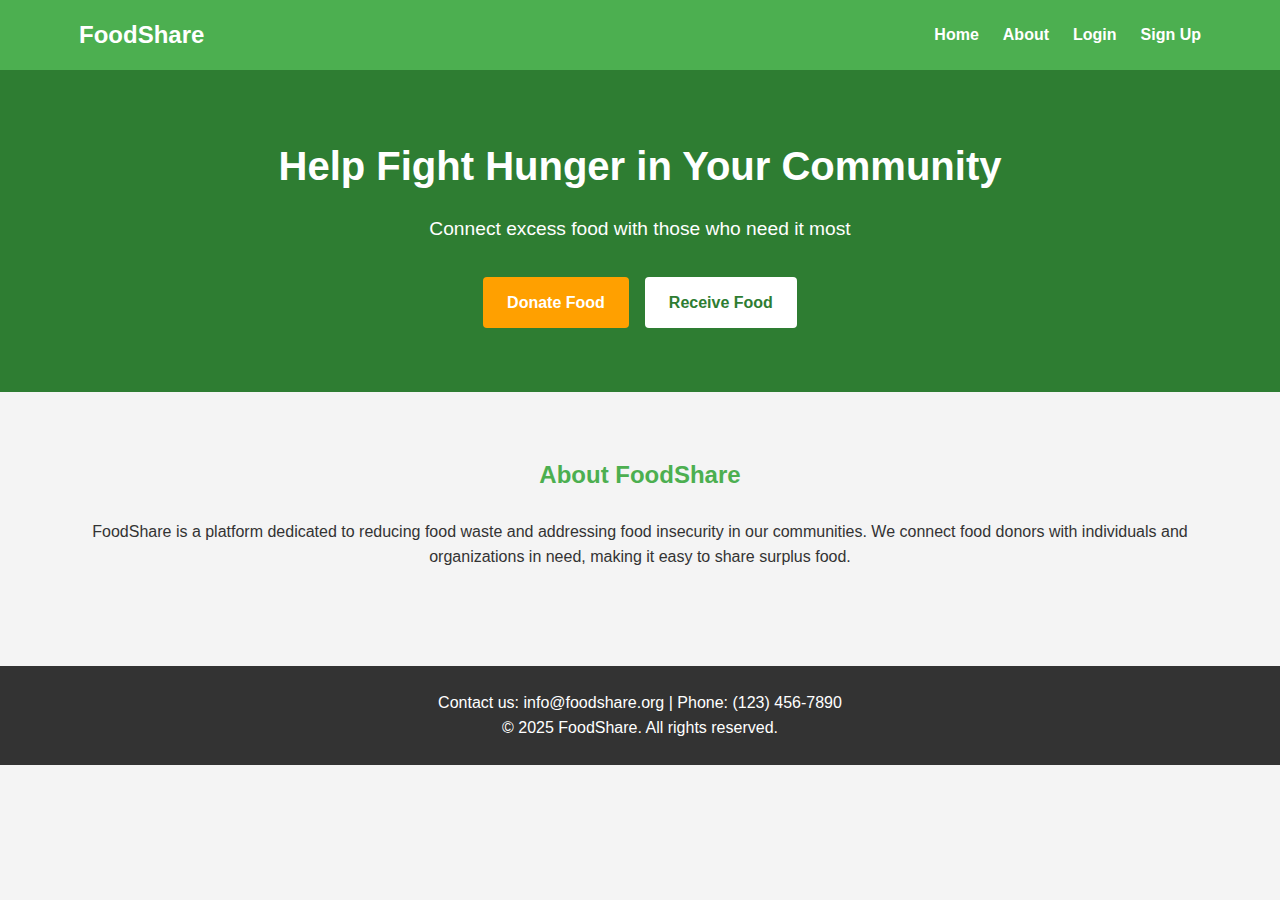
<file: project/index.html>
<!DOCTYPE html>
<html lang="en">
<head>
    <meta charset="UTF-8">
    <meta name="viewport" content="width=device-width, initial-scale=1.0">
    <title>Food Donation Management System</title>
    <link rel="stylesheet" href="styles.css">
</head>
<body>
    <!-- Navigation -->
    <nav>
        <div class="container nav-container">
            <div class="logo">FoodShare</div>
            <ul class="nav-links">
                <li><a href="index.html">Home</a></li>
                <li><a href="#about">About</a></li>
                <li><a href="login.html">Login</a></li>
                <li><a href="signup.html">Sign Up</a></li>
            </ul>
        </div>
    </nav>

    <!-- Hero Section -->
    <section class="hero">
        <div class="container">
            <h1>Help Fight Hunger in Your Community</h1>
            <p>Connect excess food with those who need it most</p>
            <div class="btn-container">
                <a href="signup.html" class="btn">Donate Food</a>
                <a href="signup.html" class="btn btn-secondary">Receive Food</a>
            </div>
        </div>
    </section>

    <!-- About Section -->
    <section id="about" class="about">
        <div class="container">
            <h2>About FoodShare</h2>
            <p>FoodShare is a platform dedicated to reducing food waste and addressing food insecurity in our communities. We connect food donors with individuals and organizations in need, making it easy to share surplus food.</p>
        </div>
    </section>

    <!-- Footer -->
    <footer>
        <div class="container">
            <p>Contact us: info@foodshare.org | Phone: (123) 456-7890</p>
            <p>&copy; 2025 FoodShare. All rights reserved.</p>
        </div>
    </footer>
</body>
</html>
</file>
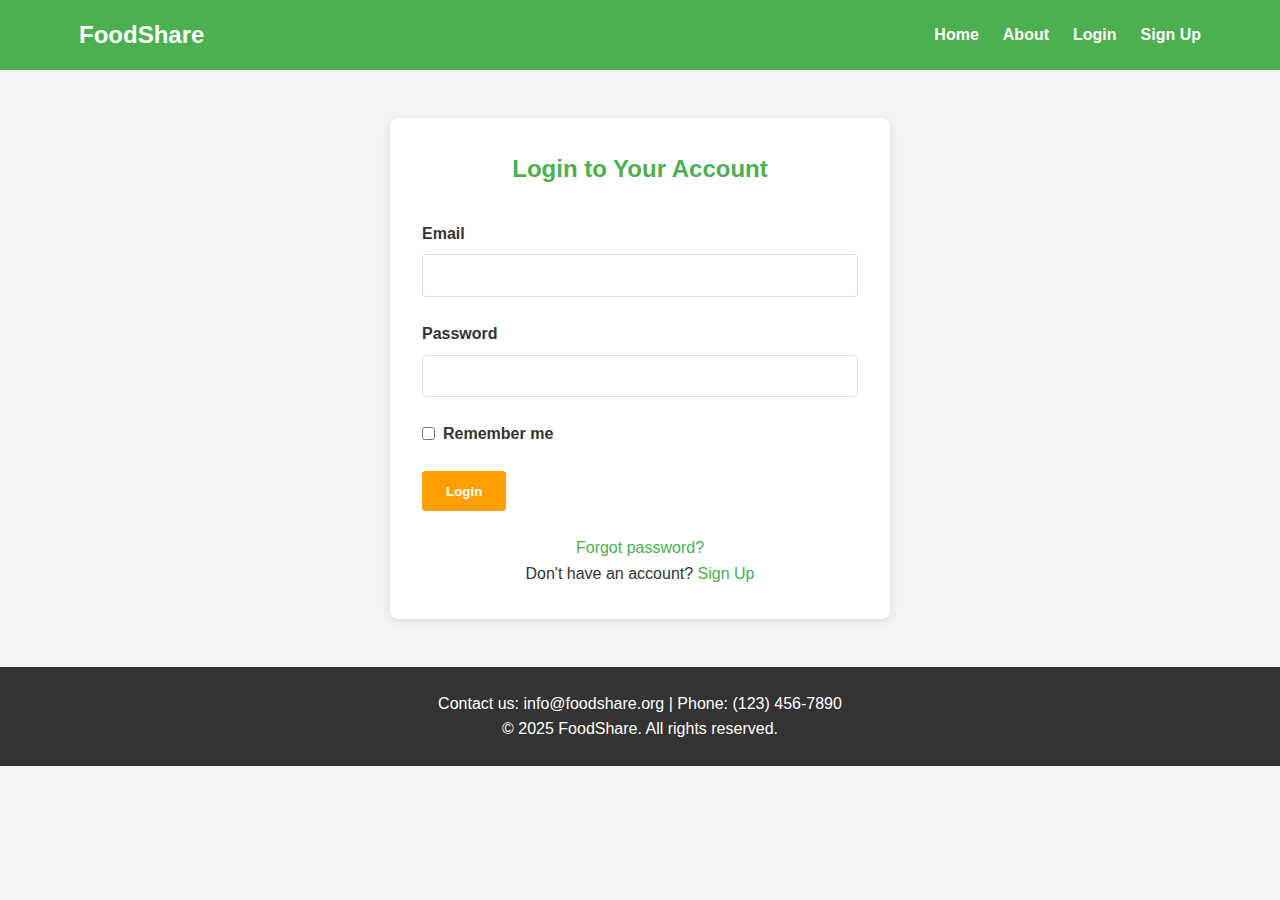
<file: project/donor-dashboard.html>
<!DOCTYPE html>
<html lang="en">
<head>
    <meta charset="UTF-8">
    <meta name="viewport" content="width=device-width, initial-scale=1.0">
    <title>Donor Dashboard - Food Donation Management System</title>
    <link rel="stylesheet" href="styles.css">
</head>
<body>
    <!-- Navigation -->
    <nav>
        <div class="container nav-container">
            <div class="logo">FoodShare</div>
            <ul class="nav-links">
                <li><a href="index.html">Home</a></li>
                <li><a href="index.html#about">About</a></li>
                <li><a href="#" id="logout-link">Logout</a></li>
            </ul>
        </div>
    </nav>

    <!-- Dashboard -->
    <div class="container dashboard">
        <div class="dashboard-header">
            <h2 class="dashboard-title">Donor Dashboard</h2>
            <span id="donor-name">Welcome</span>
        </div>
        
        <!-- Donation Form -->
        <div class="form-container">
            <h3 class="form-title">Donate Food</h3>
            
            <form id="donation-form">
                <div class="form-group">
                    <label for="food-name">Food Item</label>
                    <input type="text" id="food-name" required>
                </div>
                
                <div class="form-group">
                    <label for="quantity">Quantity</label>
                    <input type="text" id="quantity" required>
                </div>
                
                <div class="form-group">
                    <label for="pickup-address">Pickup Address</label>
                    <textarea id="pickup-address" rows="3" required></textarea>
                </div>
                
                <button type="submit" class="btn">Submit Donation</button>
            </form>
        </div>
        
        <!-- Donations List -->
        <div class="donations-list">
            <h3>Your Donations</h3>
            <div id="donations-container"></div>
        </div>
    </div>

    <!-- Footer -->
    <footer>
        <div class="container">
            <p>Contact us: info@foodshare.org | Phone: (123) 456-7890</p>
            <p>&copy; 2025 FoodShare. All rights reserved.</p>
        </div>
    </footer>

    <script src="donor-dashboard.js"></script>
</body>
</html>
</file>
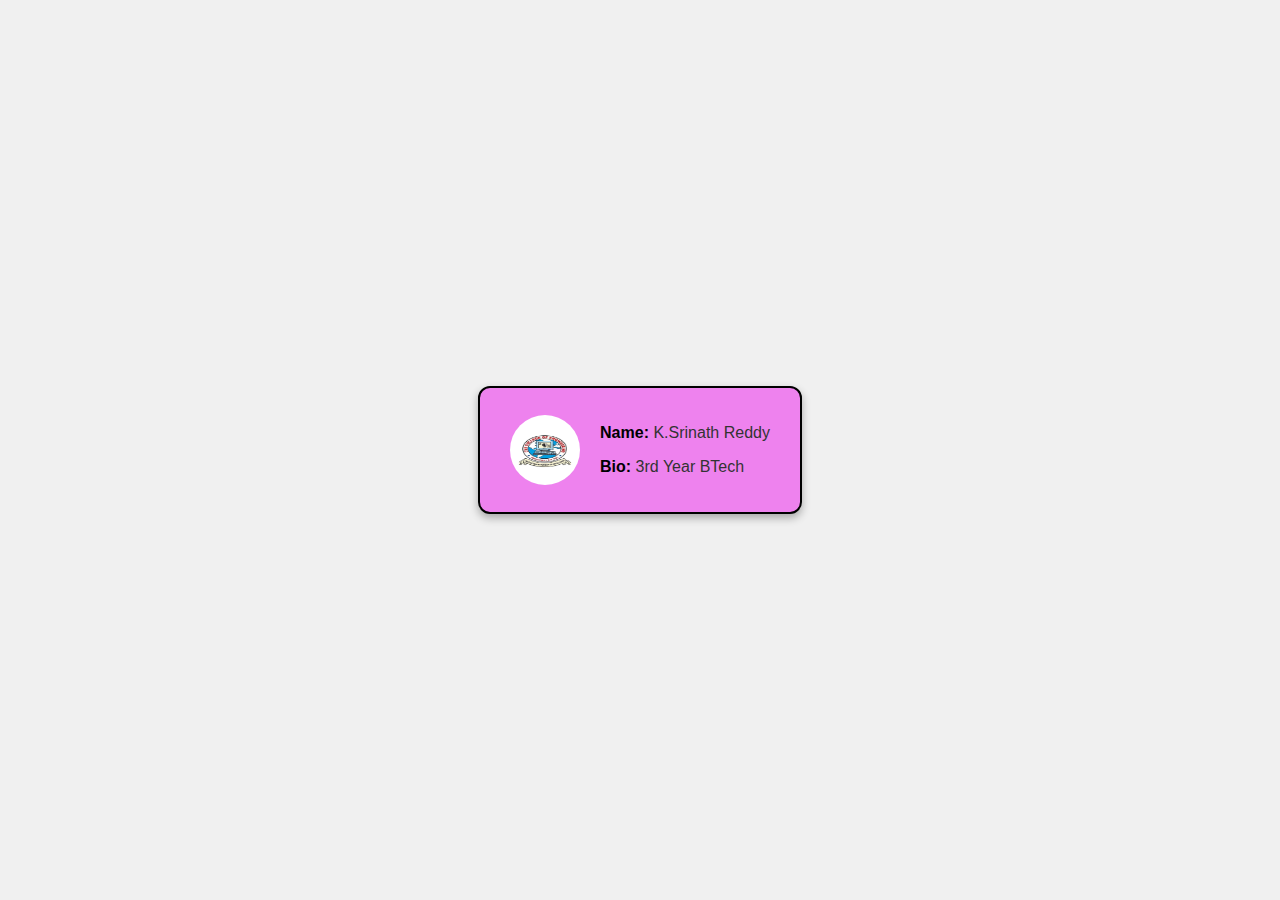
<file: project/log.html>
<!DOCTYPE html>
<html lang="en">
<head>
    <meta charset="UTF-8">
    <title>Profile Card</title>
    <style>
        body {
            background-color: #f0f0f0;
            display: flex;
            justify-content: center;
            align-items: center;
            height: 100vh;
            margin: 0;
        }

        .card {
            display: flex;
            align-items: center;
            background-color: violet;
            padding: 20px 30px;
            border-radius: 12px;
            box-shadow: 0 4px 8px rgba(0, 0, 0, 0.3);
            border: 2px solid black;
        }

        .card img {
            width: 70px;
            height: 70px;
            border-radius: 50%;
            margin-right: 20px;
        }

        .card-content {
            font-family: Arial, sans-serif;
            color: #333;
        }

        .card-content b {
            color: #000;
        }
    </style>
</head>
<body>
    <div class="card">
        <img src="1.jpg" alt="College Logo">
        <div class="card-content">
            <p><b>Name:</b> K.Srinath Reddy</p>
            <p><b>Bio:</b> 3rd Year BTech</p>
        </div>
    </div>
</body>
</html>
</file>
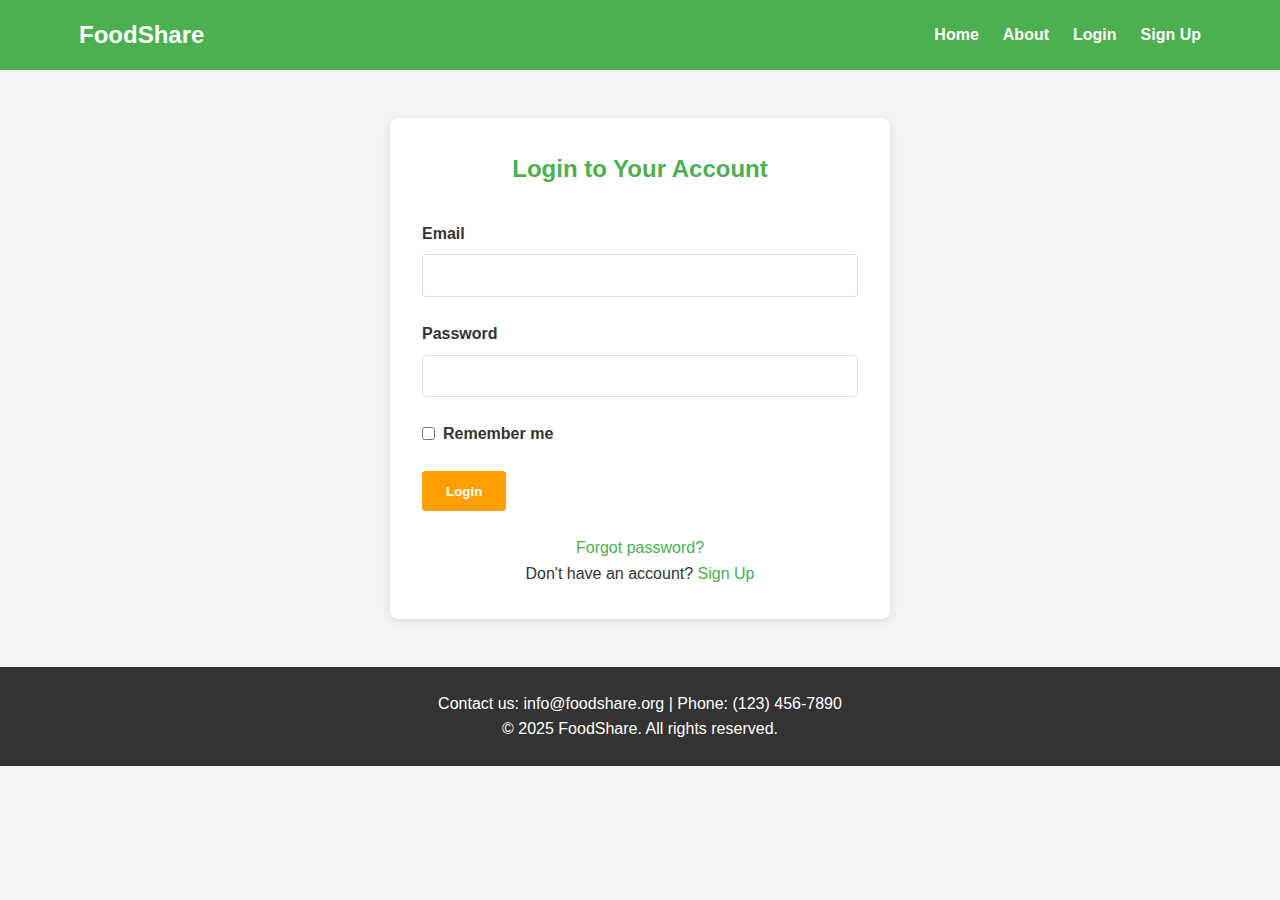
<file: project/login.html>
<!DOCTYPE html>
<html lang="en">
<head>
    <meta charset="UTF-8">
    <meta name="viewport" content="width=device-width, initial-scale=1.0">
    <title>Login - Food Donation Management System</title>
    <link rel="stylesheet" href="styles.css">
</head>
<body>
    <!-- Navigation -->
    <nav>
        <div class="container nav-container">
            <div class="logo">FoodShare</div>
            <ul class="nav-links">
                <li><a href="index.html">Home</a></li>
                <li><a href="index.html#about">About</a></li>
                <li><a href="login.html">Login</a></li>
                <li><a href="signup.html">Sign Up</a></li>
            </ul>
        </div>
    </nav>

    <!-- Login Form -->
    <div class="form-container">
        <h2 class="form-title">Login to Your Account</h2>
        
        <form id="login-form">
            <div class="form-group">
                <label for="login-email">Email</label>
                <input type="email" id="login-email" required>
                <span class="error-message" id="login-email-error"></span>
            </div>
            
            <div class="form-group">
                <label for="login-password">Password</label>
                <input type="password" id="login-password" required>
                <span class="error-message" id="login-password-error"></span>
            </div>
            
            <div class="form-group checkbox-group">
                <input type="checkbox" id="remember-me">
                <label for="remember-me">Remember me</label>
            </div>
            
            <button type="submit" class="btn">Login</button>
            
            <p class="form-footer">
                <a href="#">Forgot password?</a><br>
                Don't have an account? <a href="signup.html">Sign Up</a>
            </p>
        </form>
    </div>

    <!-- Footer -->
    <footer>
        <div class="container">
            <p>Contact us: info@foodshare.org | Phone: (123) 456-7890</p>
            <p>&copy; 2025 FoodShare. All rights reserved.</p>
        </div>
    </footer>

    <script src="login.js"></script>
</body>
</html>
</file>
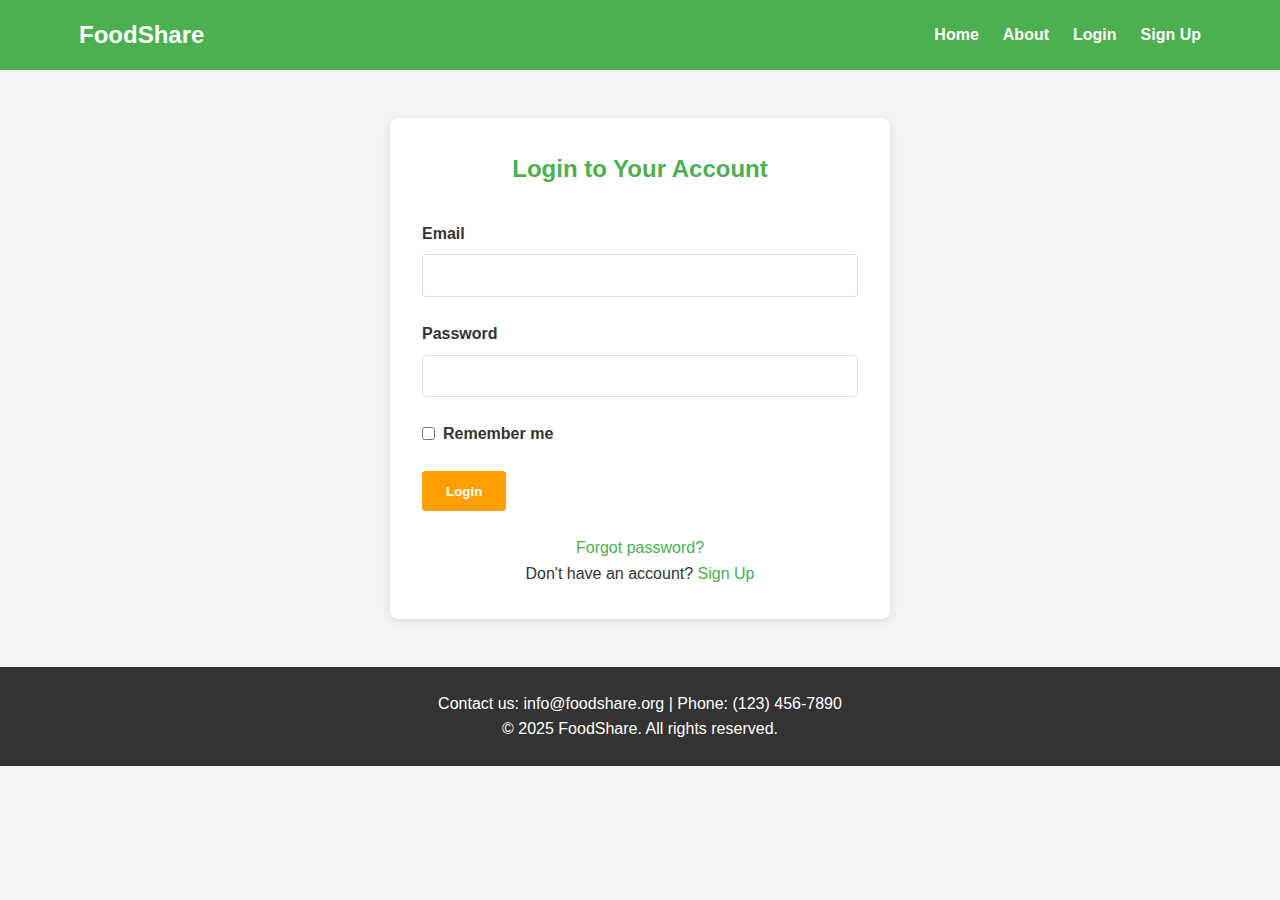
<file: project/receiver-dashboard.html>
<!DOCTYPE html>
<html lang="en">
<head>
    <meta charset="UTF-8">
    <meta name="viewport" content="width=device-width, initial-scale=1.0">
    <title>Receiver Dashboard - Food Donation Management System</title>
    <link rel="stylesheet" href="styles.css">
</head>
<body>
    <!-- Navigation -->
    <nav>
        <div class="container nav-container">
            <div class="logo">FoodShare</div>
            <ul class="nav-links">
                <li><a href="index.html">Home</a></li>
                <li><a href="index.html#about">About</a></li>
                <li><a href="#" id="logout-link">Logout</a></li>
            </ul>
        </div>
    </nav>

    <!-- Dashboard -->
    <div class="container dashboard">
        <div class="dashboard-header">
            <h2 class="dashboard-title">Receiver Dashboard</h2>
            <span id="receiver-name">Welcome</span>
        </div>
        
        <!-- Search and Filter -->
        <div class="search-container">
            <input type="text" id="search-food" placeholder="Search for food items...">
        </div>
        
        <!-- Available Foods List -->
        <div class="foods-list">
            <h3>Available Food Items</h3>
            <div id="foods-container"></div>
        </div>
    </div>

    <!-- Footer -->
    <footer>
        <div class="container">
            <p>Contact us: info@foodshare.org | Phone: (123) 456-7890</p>
            <p>&copy; 2025 FoodShare. All rights reserved.</p>
        </div>
    </footer>

    <script src="receiver-dashboard.js"></script>
</body>
</html>
</file>
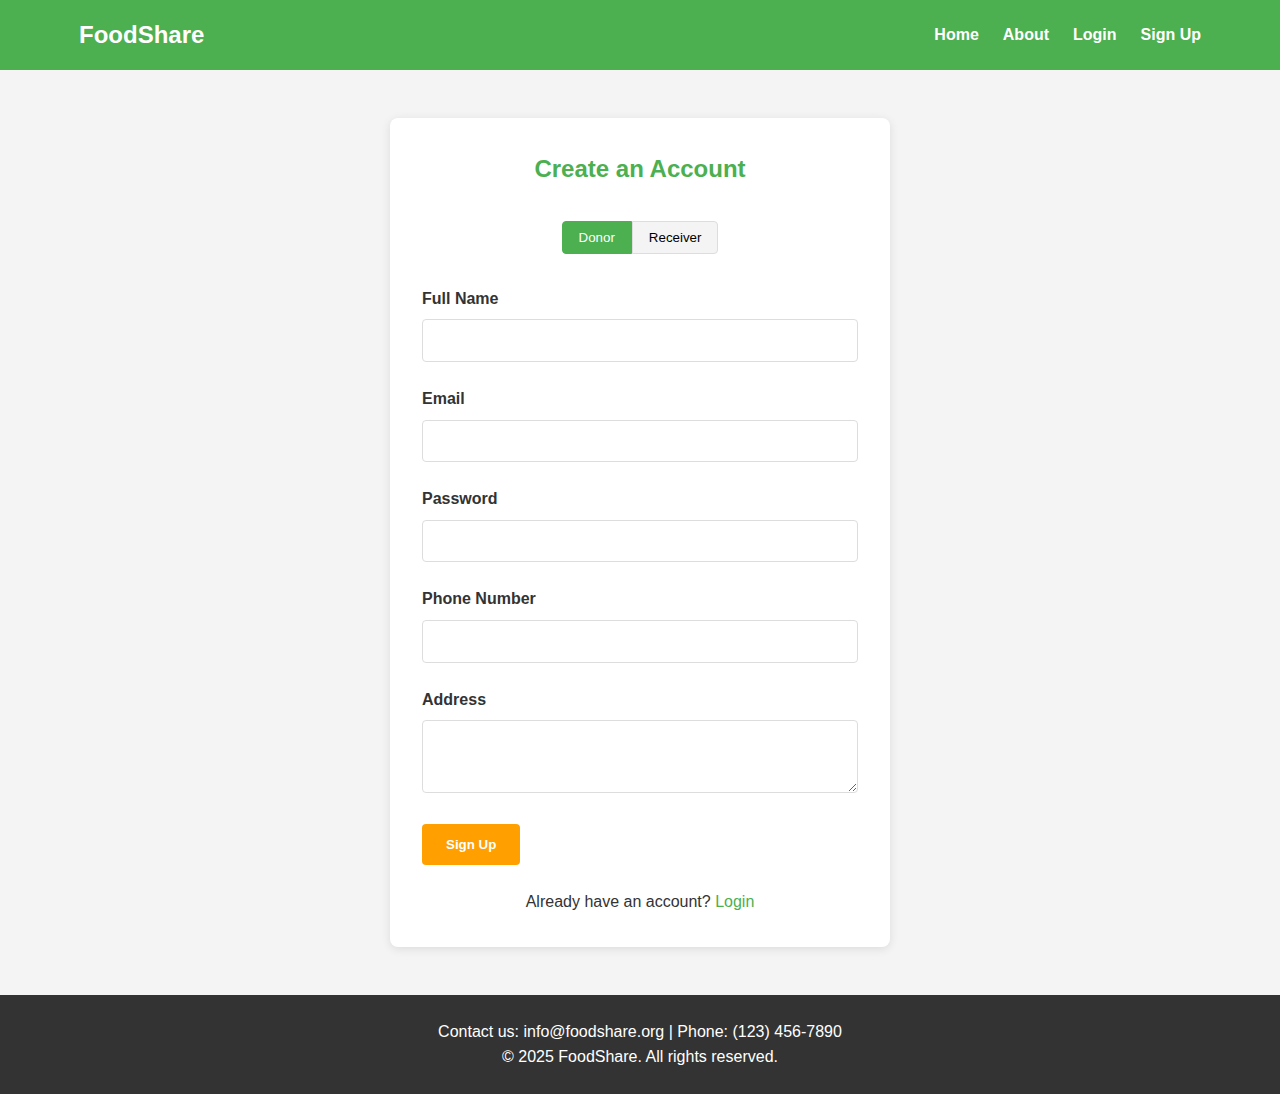
<file: project/signup.html>
<!DOCTYPE html>
<html lang="en">
<head>
    <meta charset="UTF-8">
    <meta name="viewport" content="width=device-width, initial-scale=1.0">
    <title>Sign Up - Food Donation Management System</title>
    <link rel="stylesheet" href="styles.css">
</head>
<body>
    <!-- Navigation -->
    <nav>
        <div class="container nav-container">
            <div class="logo">FoodShare</div>
            <ul class="nav-links">
                <li><a href="index.html">Home</a></li>
                <li><a href="index.html#about">About</a></li>
                <li><a href="login.html">Login</a></li>
                <li><a href="signup.html">Sign Up</a></li>
            </ul>
        </div>
    </nav>

    <!-- Sign Up Form -->
    <div class="form-container">
        <h2 class="form-title">Create an Account</h2>
        
        <div class="toggle-container">
            <button class="toggle-btn active" id="donor-toggle">Donor</button>
            <button class="toggle-btn" id="receiver-toggle">Receiver</button>
        </div>

        <form id="signup-form">
            <input type="hidden" id="user-type" value="donor">
            
            <div class="form-group">
                <label for="full-name">Full Name</label>
                <input type="text" id="full-name" required>
                <span class="error-message" id="name-error"></span>
            </div>
            
            <div class="form-group">
                <label for="email">Email</label>
                <input type="email" id="email" required>
                <span class="error-message" id="email-error"></span>
            </div>
            
            <div class="form-group">
                <label for="password">Password</label>
                <input type="password" id="password" required>
                <span class="error-message" id="password-error"></span>
            </div>
            
            <div class="form-group">
                <label for="phone">Phone Number</label>
                <input type="tel" id="phone" required>
                <span class="error-message" id="phone-error"></span>
            </div>
            
            <div class="form-group">
                <label for="address">Address</label>
                <textarea id="address" rows="3" required></textarea>
                <span class="error-message" id="address-error"></span>
            </div>
            
            <button type="submit" class="btn">Sign Up</button>
            
            <p class="form-footer">Already have an account? <a href="login.html">Login</a></p>
        </form>
    </div>

    <!-- Footer -->
    <footer>
        <div class="container">
            <p>Contact us: info@foodshare.org | Phone: (123) 456-7890</p>
            <p>&copy; 2025 FoodShare. All rights reserved.</p>
        </div>
    </footer>

    <script src="signup.js"></script>
</body>
</html>
</file>
<file: project/styles.css>
/* Global Styles */
* {
    box-sizing: border-box;
    margin: 0;
    padding: 0;
    font-family: Arial, sans-serif;
}

body {
    line-height: 1.6;
    color: #333;
    background-color: #f4f4f4;
}

.container {
    width: 90%;
    max-width: 1200px;
    margin: 0 auto;
    padding: 0 15px;
}

/* Navigation */
nav {
    background-color: #4CAF50;
    color: white;
    padding: 1rem 0;
}

.nav-container {
    display: flex;
    justify-content: space-between;
    align-items: center;
}

.logo {
    font-size: 1.5rem;
    font-weight: bold;
}

.nav-links {
    display: flex;
    list-style: none;
}

.nav-links li {
    margin-left: 1.5rem;
}

.nav-links a {
    color: white;
    text-decoration: none;
    font-weight: bold;
}

/* Hero Section */
.hero {
    background-color: #2E7D32;
    color: white;
    padding: 4rem 0;
    text-align: center;
}

.hero h1 {
    font-size: 2.5rem;
    margin-bottom: 1rem;
}

.hero p {
    font-size: 1.2rem;
    margin-bottom: 2rem;
}

/* About Section */
.about {
    padding: 4rem 0;
    text-align: center;
}

.about h2 {
    margin-bottom: 1.5rem;
    color: #4CAF50;
}

/* Buttons */
.btn-container {
    display: flex;
    justify-content: center;
    gap: 1rem;
}

.btn {
    display: inline-block;
    padding: 0.8rem 1.5rem;
    background-color: #FFA000;
    color: white;
    text-decoration: none;
    border-radius: 4px;
    font-weight: bold;
    border: none;
    cursor: pointer;
    transition: background-color 0.3s;
}

.btn:hover {
    background-color: #FF8F00;
}

.btn-secondary {
    background-color: white;
    color: #2E7D32;
}

.btn-secondary:hover {
    background-color: #f2f2f2;
}

/* Forms */
.form-container {
    max-width: 500px;
    margin: 3rem auto;
    padding: 2rem;
    background-color: white;
    border-radius: 8px;
    box-shadow: 0 2px 10px rgba(0, 0, 0, 0.1);
}

.form-title {
    text-align: center;
    margin-bottom: 2rem;
    color: #4CAF50;
}

.form-group {
    margin-bottom: 1.5rem;
}

.form-group label {
    display: block;
    margin-bottom: 0.5rem;
    font-weight: bold;
}

.form-group input, 
.form-group select, 
.form-group textarea {
    width: 100%;
    padding: 0.8rem;
    border: 1px solid #ddd;
    border-radius: 4px;
}

.checkbox-group {
    display: flex;
    align-items: center;
}

.checkbox-group input {
    width: auto;
    margin-right: 0.5rem;
}

.checkbox-group label {
    margin: 0;
}

.form-footer {
    text-align: center;
    margin-top: 1.5rem;
}

.form-footer a {
    color: #4CAF50;
    text-decoration: none;
}

.toggle-container {
    display: flex;
    justify-content: center;
    margin-bottom: 2rem;
}

.toggle-btn {
    padding: 0.5rem 1rem;
    background-color: #f4f4f4;
    border: 1px solid #ddd;
    cursor: pointer;
}

.toggle-btn:first-child {
    border-radius: 4px 0 0 4px;
}

.toggle-btn:last-child {
    border-radius: 0 4px 4px 0;
}

.toggle-btn.active {
    background-color: #4CAF50;
    color: white;
    border-color: #4CAF50;
}

.error-message {
    color: red;
    font-size: 0.9rem;
    margin-top: 0.3rem;
    display: block;
}

/* Dashboard */
.dashboard {
    padding: 2rem 0;
}

.dashboard-header {
    display: flex;
    justify-content: space-between;
    align-items: center;
    margin-bottom: 2rem;
}

.dashboard-title {
    color: #4CAF50;
}

/* Search */
.search-container {
    margin-bottom: 2rem;
}

.search-container input {
    width: 100%;
    padding: 0.8rem;
    border: 1px solid #ddd;
    border-radius: 4px;
}

/* Food Items List */
.foods-list, .donations-list {
    background-color: white;
    padding: 1.5rem;
    border-radius: 8px;
    box-shadow: 0 2px 10px rgba(0, 0, 0, 0.1);
    margin-bottom: 2rem;
}

.foods-list h3, .donations-list h3 {
    margin-bottom: 1.5rem;
    color: #4CAF50;
}

.food-item, .donation-item {
    border: 1px solid #ddd;
    border-radius: 4px;
    padding: 1rem;
    margin-bottom: 1rem;
}

.food-item h4, .donation-item h4 {
    margin-bottom: 0.5rem;
}

/* Footer */
footer {
    background-color: #333;
    color: white;
    text-align: center;
    padding: 1.5rem 0;
    margin-top: 2rem;
}

/* Responsive Design */
@media (max-width: 768px) {
    .nav-container {
        flex-direction: column;
    }
    
    .nav-links {
        margin-top: 1rem;
    }
    
    .nav-links li {
        margin: 0 0.75rem;
    }
    
    .btn-container {
        flex-direction: column;
    }
    
    .btn {
        width: 100%;
        margin-bottom: 1rem;
    }
}
</file>
